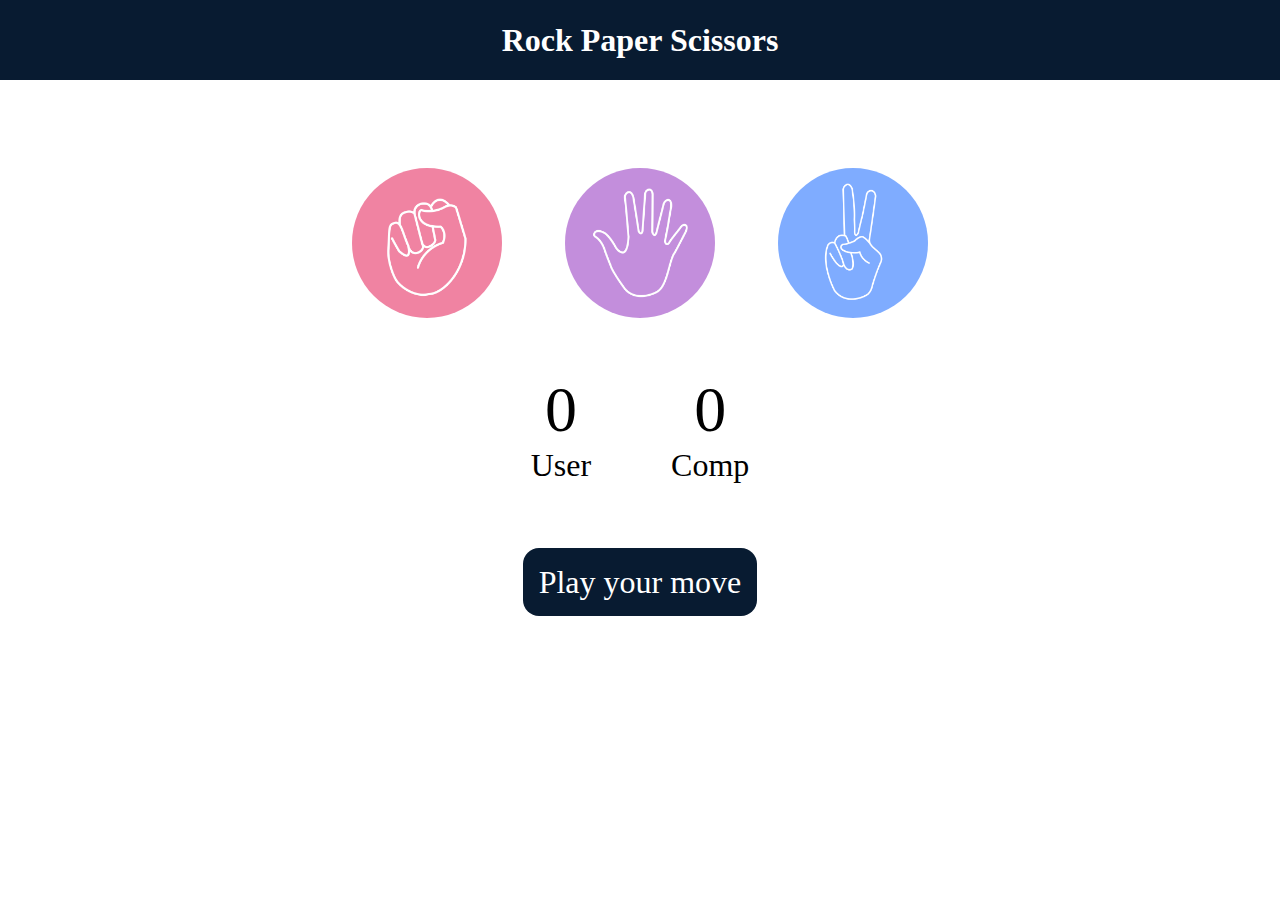
<file: index.html>
<!DOCTYPE html>
<html lang="en">
<head>
    <meta charset="UTF-8">
    <meta name="viewport" content="width=device-width, initial-scale=1.0">
    <title>Stone paper Scissor</title>
    <link rel="stylesheet" href="style.css">
</head>
<body>
    <h1>Rock Paper Scissors</h1>
    <div class="choices">
        <div class="choice" id="rock">
            <img src="./public/rock.png" alt="rock"/>
        </div>
        <div class="choice" id="paper">
            <img src="./public/paper.png" alt="paper"/>
        </div>
        <div class="choice" id="scissors">
            <img src="./public/scissors.png" alt="scissor"/>
        </div>
    </div>
    <div class="score-board">
        <div class="score">
            <p id="user-score">0</p>
            <p>User</p>
        </div>
        <div class="score">
            <p id="comp-score">0</p>
            <p>Comp</p>
        </div>
    </div>
    <div class="msg-container">
        <p id="msg">Play your move</p>
    </div>
    <script src="app.js"></script>
</body>
</html>
</file>
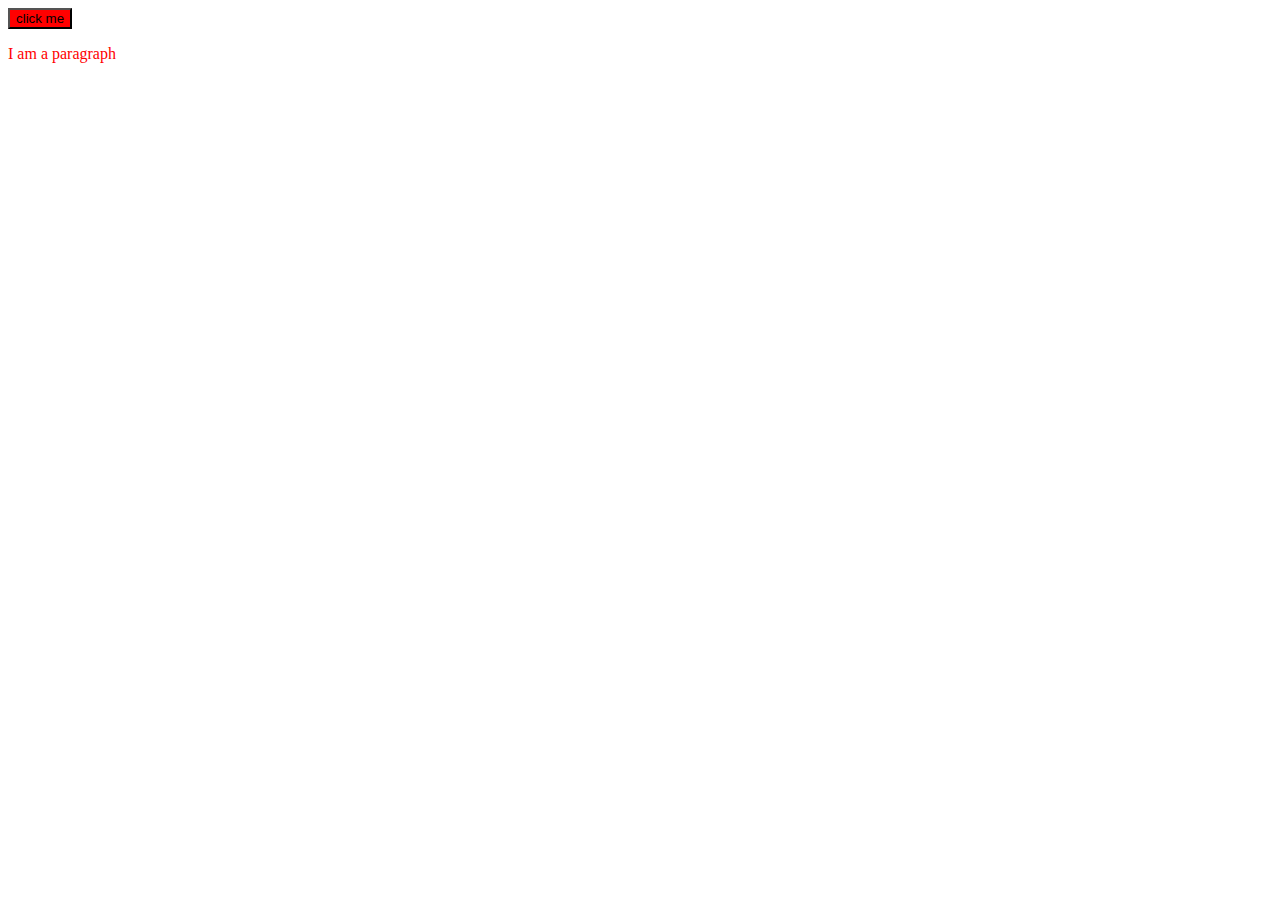
<file: Dom_Object_1/index.html>
<!DOCTYPE html>
<html lang="en">
<head>
    <meta charset="UTF-8">
    <meta name="viewport" content="width=device-width, initial-scale=1.0">
    
    <title>Js_Learninssg</title>
    <link rel="stylesheet" href="style.css">

</head>
<body>
    <p class="content">I am a paragraph</p>
    <!-- <h2>Hello JavaScript</h2>
     <div class="container"> -->
    <!-- <div class="box"> Fisrt div
        <p>list</p>
        <ul>
            <li>list 1</li>
            <li>list 2</li>
            <li>list 3</li>
        </ul>
    </div> --> 

    <!-- <p class="box1"> Second div</p> -->
    <!-- <div class="box"> Third div</div>
    <div class="box"> Fourth div</div>
    <div class="box"> Fifth div</div>
    <div class="box"> Six div</div>
    <div class="box"> Seven div</div>
    <div class="box">  Eight div</div>
    <div class="box"> Nine div</div> -->
    <!-- </div> -->

    <script src="main.js"></script>
</body>
</html>
</file>
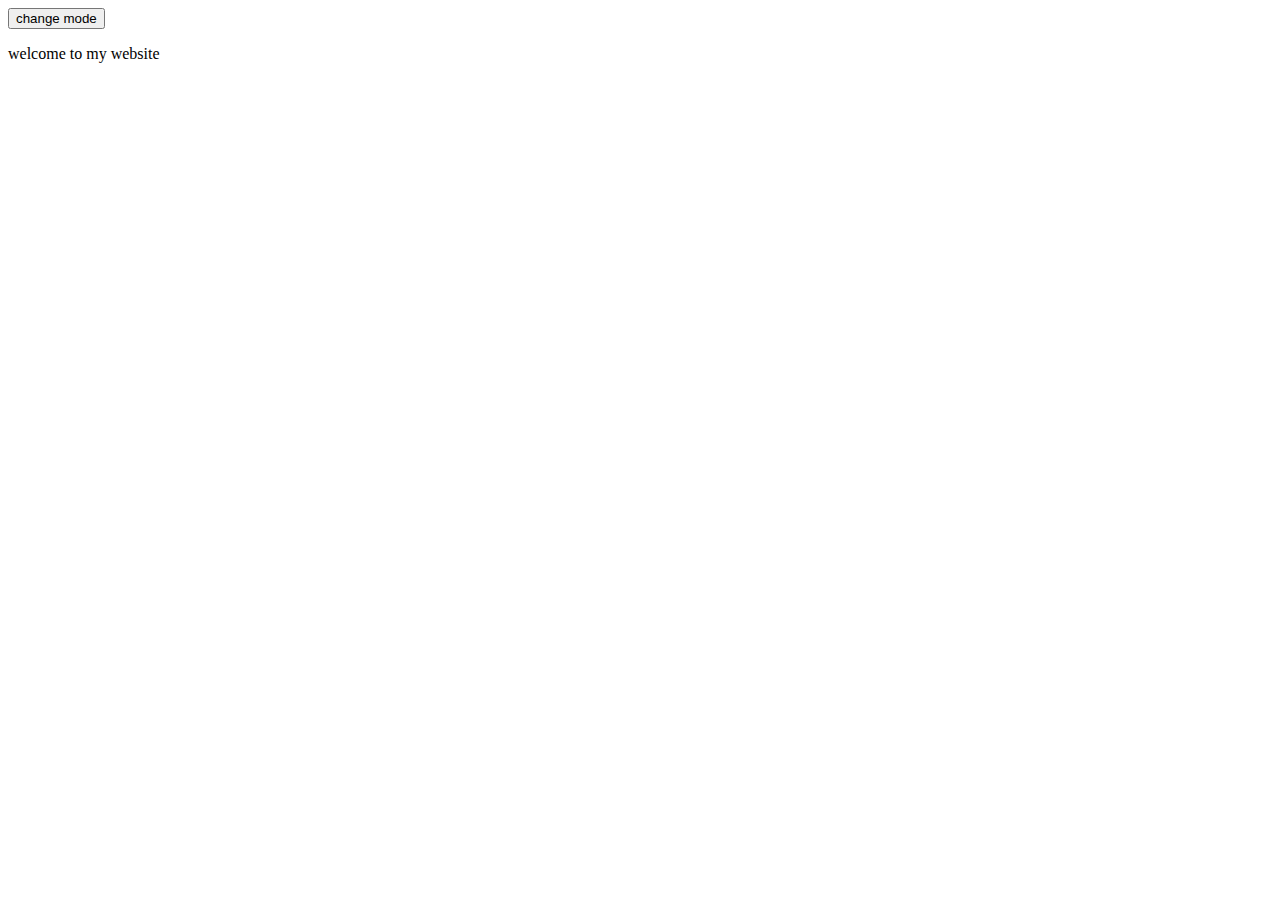
<file: Events/index.html>
<!DOCTYPE html>
<html lang="en">
<head>
    <meta charset="UTF-8">
    <meta name="viewport" content="width=device-width, initial-scale=1.0">
    <title>Events in JavaScript</title>
    <link rel="stylesheet" href="style.css">
</head>
<body>
    <button id="mode">change mode</button>
    <p>welcome to my website</p>

    
   
    <script src="main.js"></script>
</body>
</html>
</file>
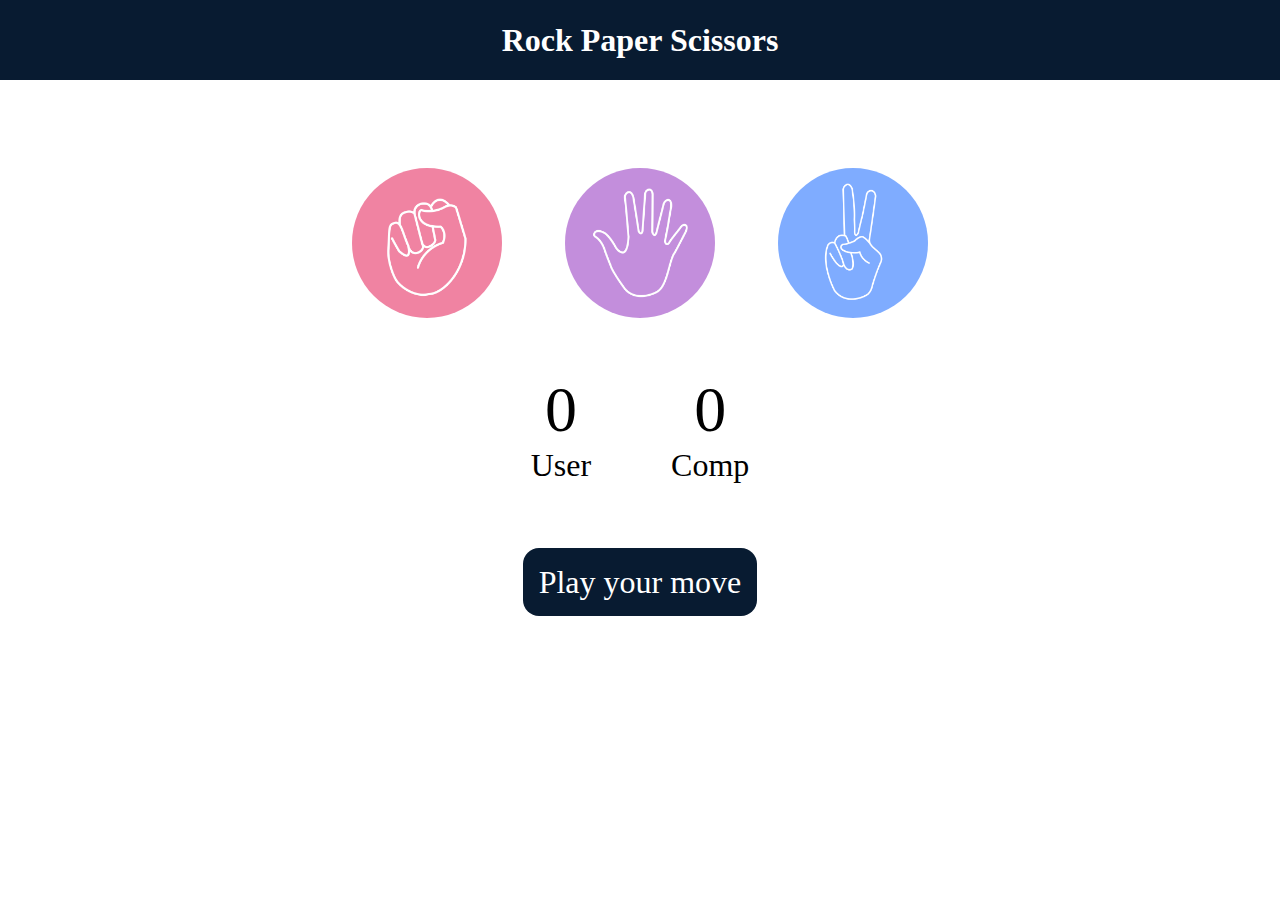
<file: Stone_Paper_sessor/index.html>
<!DOCTYPE html>
<html lang="en">
<head>
    <meta charset="UTF-8">
    <meta name="viewport" content="width=device-width, initial-scale=1.0">
    <title>Stone paper Scissor</title>
    <link rel="stylesheet" href="style.css">
</head>
<body>
    <h1>Rock Paper Scissors</h1>
    <div class="choices">
        <div class="choice" id="rock">
            <img src="./public/rock.png" alt="rock"/>
        </div>
        <div class="choice" id="paper">
            <img src="./public/paper.png" alt="paper"/>
        </div>
        <div class="choice" id="scissors">
            <img src="./public/scissors.png" alt="scissor"/>
        </div>
    </div>
    <div class="score-board">
        <div class="score">
            <p id="user-score">0</p>
            <p>User</p>
        </div>
        <div class="score">
            <p id="comp-score">0</p>
            <p>Comp</p>
        </div>
    </div>
    <div class="msg-container">
        <p id="msg">Play your move</p>
    </div>
    <script src="app.js"></script>
</body>
</html>
</file>
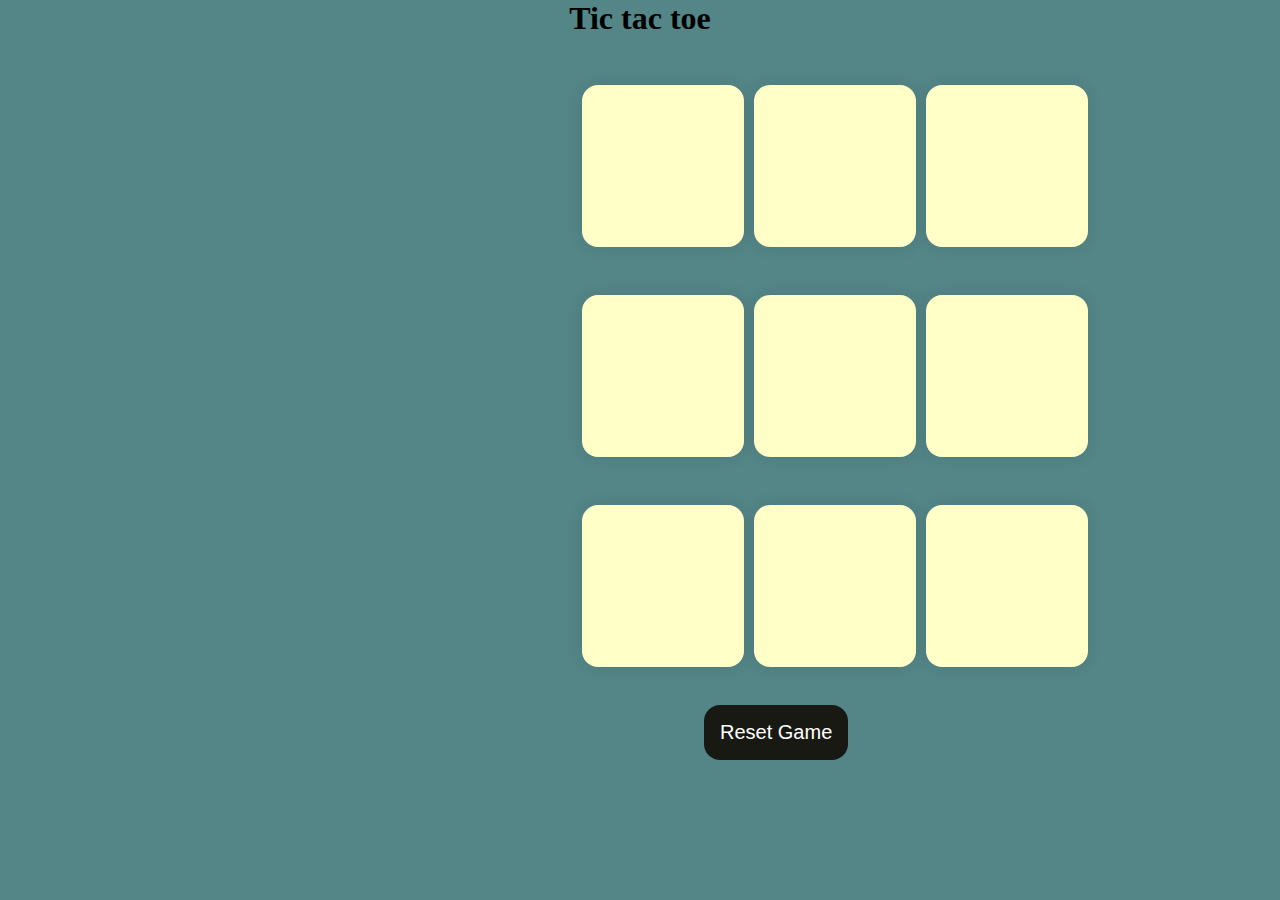
<file: TIC_TAC_TOE/index.html>
<!DOCTYPE html>
<html lang="en">
  <head>
    <meta charset="UTF-8" />
    <meta name="viewport" content="width=device-width, initial-scale=1.0" />
    <link rel="stylesheet" href="style.css" />
    <title>TIC TAC TOE</title>
  </head>
  <body>
    <div class="msg-container hide">
        <div id="msg">Winner</div>
        <button id="new-btn">New Game</button>
    </div>
    <main>
      <h1>Tic tac toe</h1>
      <div class="game">
        <div class="container">
          <button class="box"></button>
          <button class="box"></button>
          <button class="box"></button>
          <button class="box"></button>
          <button class="box"></button>
          <button class="box"></button>
          <button class="box"></button>
          <button class="box"></button>
          <button class="box"></button>
        </div>
      </div>
      <button id="reset-btn">Reset Game</button>
    </main>
    <script src="app.js"></script>
  </body>
</html>
</file>
<file: style.css>
*{
    margin: 0;
    padding: 0;
    text-align: center;
}

h1{
    background: #081b31;
    color: #fff;
    height: 5rem;
    line-height: 5rem;
}
.choice{
    height: 165px;
    width: 165px;
    border-radius: 50%;
    display: flex;
    justify-content: center;
    align-items: center;
}
.choice:hover{
    cursor: pointer;
    background: #081b31;
}

img{
    height: 150px;
    width: 150px;
    object-fit: cover;
    border-radius: 50%;
}
.choices{
    display: flex;
    justify-content: center;
    align-items: center;
    gap: 3rem;
    margin-top: 5rem;
}
.score-board{
    display: flex;
    justify-content: center;
    align-items: center;
    font-size: 2rem;
    margin-top: 3rem;
    gap: 5rem;
}

#user-score,#comp-score{
    font-size: 4rem;
}

.msg-container{
    margin-top: 5rem;
}

#msg{
    background: #081b31;
    color: #fff;
    font-size: 2rem;
    display: inline;
    padding: 1rem;
    border-radius: 1rem;

}

@media only screen and (max-width:500px ) {
    *{
        margin: 0;
        padding: 0;
    }
    h1{
        background: 081b31;
        text-align: center;        
    }
    .choices{
        text-align: center;
        /* margin: auto; */
    }

    img{
        
        width: 90%;
    }
    #msg{
        font-size: 1.5rem;
    }

    
}
</file>
<file: Dom_Object_1/style.css>
.container{
    display: flex;
    /* justify-content: space-between; */

    /* width: 100px; */

    
}
.box {
    height: 200px;
    width: 100px;
    margin: 5px;
    border: 1px solid black;
    background: bisque;
    text-align: center;
}

.box1{
    height: 100px;
    width: 100px;
    margin-left :2rem;
    /* margin-top: 1rem; */
    border: 1rem solid black;
    background: darkcyan;
}

/* button{
    background-color: red;
    color: white;
} */

.content{
    color: red;
}
</file>
<file: Events/style.css>
.dark{
    background: black;
    color: white;
}

.light{
    background: white;
    color: black;
}
</file>
<file: Stone_Paper_sessor/style.css>
*{
    margin: 0;
    padding: 0;
    text-align: center;
}

h1{
    background: #081b31;
    color: #fff;
    height: 5rem;
    line-height: 5rem;
}
.choice{
    height: 165px;
    width: 165px;
    border-radius: 50%;
    display: flex;
    justify-content: center;
    align-items: center;
}
.choice:hover{
    cursor: pointer;
    background: #081b31;
}

img{
    height: 150px;
    width: 150px;
    object-fit: cover;
    border-radius: 50%;
}
.choices{
    display: flex;
    justify-content: center;
    align-items: center;
    gap: 3rem;
    margin-top: 5rem;
}
.score-board{
    display: flex;
    justify-content: center;
    align-items: center;
    font-size: 2rem;
    margin-top: 3rem;
    gap: 5rem;
}

#user-score,#comp-score{
    font-size: 4rem;
}

.msg-container{
    margin-top: 5rem;
}

#msg{
    background: #081b31;
    color: #fff;
    font-size: 2rem;
    display: inline;
    padding: 1rem;
    border-radius: 1rem;

}

@media only screen and (max-width:500px ) {
    *{
        margin: 0;
        padding: 0;
    }
    h1{
        background: 081b31;
        text-align: center;        
    }
    .choices{
        text-align: center;
        /* margin: auto; */
    }

    img{
        
        width: 90%;
    }
    #msg{
        font-size: 1.5rem;
    }

    
}
</file>
<file: TIC_TAC_TOE/style.css>
*{
    margin: 0;
    padding: 0;
}
body{
    background: #548687;
    text-align: center;
}
.container{
    height: 70vh;
    display: flex;
    flex-wrap: wrap;
    justify-content: center;
    text-align: center;

}

.game{
    height: 60vmin;
    width: 60vmin;
    display: flex;
    flex-wrap: wrap;
    justify-content: center;
    text-align: center;
    gap: 1.5vmin;
    margin-left: 35rem;
    margin-top: 3rem;
}

.box{
    height: 18vmin;
    width: 18vmin;
    border-radius: 1rem;
    border: none;
    box-shadow: 0 0 1rem rgba(0, 0, 0, 0.1);
    margin-left: 10px;
    font-size: 8vmin;
    color: #b0413e;
    background: #ffffc7;

}

#reset-btn{
    padding: 1rem;
    font-size: 1.25rem;
    background: #191913;
    border-radius: 1rem;
    color: #fff;
    border: none;
    display: flex;
    justify-content: right;
    margin-top: 5rem;
    margin-left: 44rem;

}
#new-btn{
    padding: 1rem;
    font-size: 1.25rem;
    background: #191913;
    border-radius: 1rem;
    color: #fff;
    border: none;
    display: flex;
    justify-content: right;
    margin-top: 3rem;
    margin-left: 44rem;
}

#msg{
    color: #ffffc7;
    font-size: 5vmin;
}

.msg-conatiner{
    height: 100vmin;
    display: flex;
    justify-content: center;
    align-items: center;
    flex-direction: column;
    gap: 4rem;
}

.hide{
    display: none;
}



@media screen and (max-width: 500px) {
    *{
        margin: 0;
        padding: 0;
    }

    body {
      background-color: #548687;
      text-align: center;
      /* text-align: center; */
    }
    .container{
        /* height: 80%; */
        /* width: 90%; */
        display: flex;
        flex-wrap: wrap;
        justify-content: center;
        text-align: center;
        /* margin-right: 5rem; */
    }

    .game{
        display: flex;
        /* margin-right: 5rem; */
    }
    h1{
        text-align: center;
    }

    .box{
        display: flex;
        justify-content: center;
        align-items: center;
        margin-right: 5rem;
    }
    
    
  }

  /* //this will continue at home */
</file>
